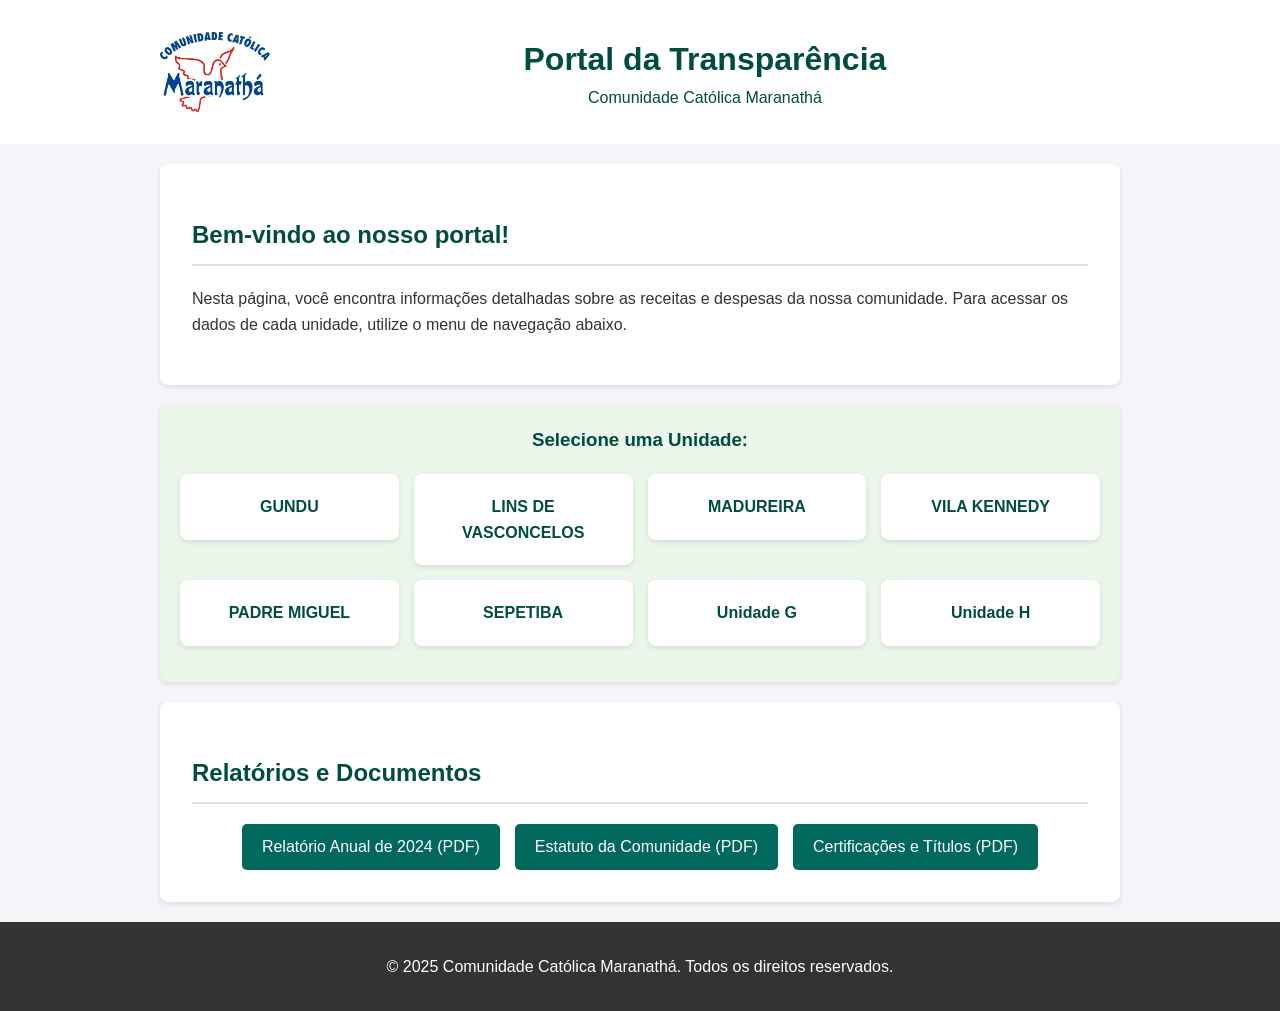
<file: index.html>
<!DOCTYPE html>
<html lang="pt-BR">
<head>
    <meta charset="UTF-8">
    <meta name="viewport" content="width=device-width, initial-scale=1.0">
    <title>Portal da Transparência - Comunidade Católica Maranathá</title>
    <link rel="stylesheet" href="style.css">
</head>
<body>

    <header>
        <div class="header-content container">
            <img src="./logo.png" alt="Logo da Comunidade Católica Maranathá" class="logo">
            <div class="header-text">
                <h1>Portal da Transparência</h1>
                <p>Comunidade Católica Maranathá</p>
            </div>
        </div>
    </header>

    <main class="container">
        
        <section class="intro-section">
            <h2>Bem-vindo ao nosso portal!</h2>
            <p>Nesta página, você encontra informações detalhadas sobre as receitas e despesas da nossa comunidade. Para acessar os dados de cada unidade, utilize o menu de navegação abaixo.</p>
        </section>

        <nav class="unit-nav">
            <h3>Selecione uma Unidade:</h3>
            <ul>
                <li><a href="unidade-a.html">GUNDU</a></li>
                <li><a href="unidade-b.html">LINS DE VASCONCELOS</a></li>
                <li><a href="unidade-c.html">MADUREIRA</a></li>
                <li><a href="unidade-d.html">VILA KENNEDY</a></li>
                <li><a href="unidade-e.html">PADRE MIGUEL</a></li>
                <li><a href="unidade-f.html">SEPETIBA</a></li>
                <li><a href="unidade-g.html">Unidade G</a></li>
                <li><a href="unidade-h.html">Unidade H</a></li>
            </ul>
        </nav>

        <section class="reports-section">
            <h2>Relatórios e Documentos</h2>
            <div class="report-links">
                <a href="#" class="button">Relatório Anual de 2024 (PDF)</a>
                <a href="#" class="button">Estatuto da Comunidade (PDF)</a>
                <a href="#" class="button">Certificações e Títulos (PDF)</a>
            </div>
        </section>
        
    </main>

    <footer>
        <div class="container">
            <p>&copy; 2025 Comunidade Católica Maranathá. Todos os direitos reservados.</p>
        </div>
    </footer>

</body>
</html>
</file>
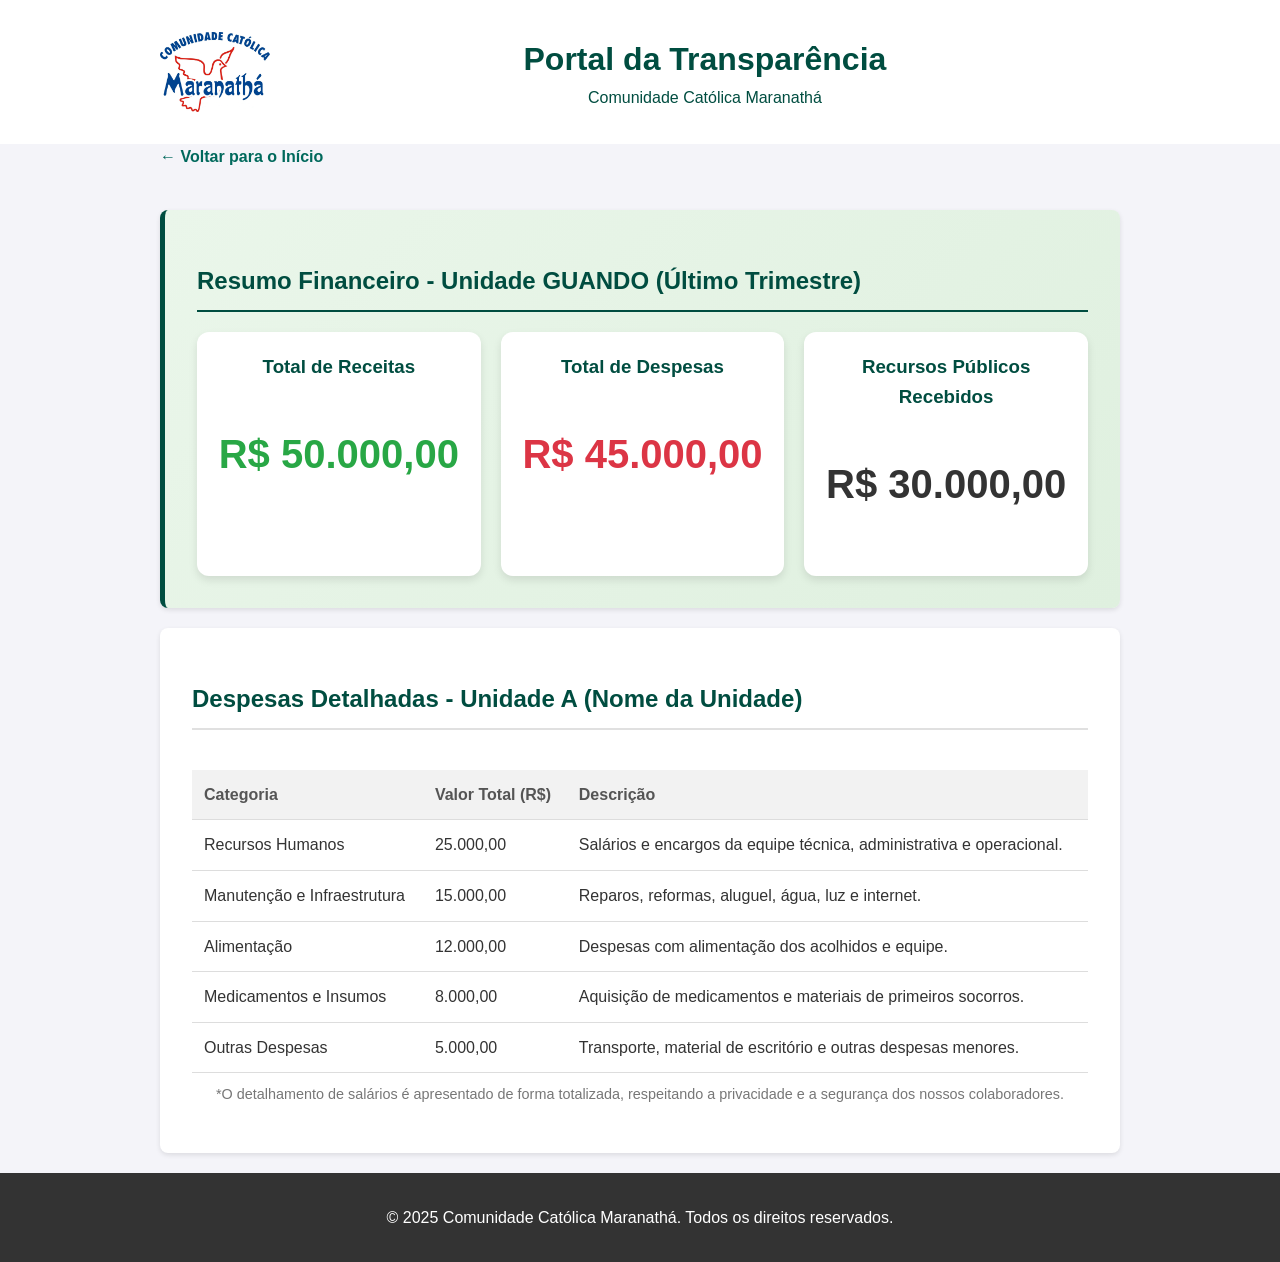
<file: unidade-a.html>
<!DOCTYPE html>
<html lang="pt-BR">
<head>
   
    <meta charset="UTF-8">
    <meta name="viewport" content="width=device-width, initial-scale=1.0">
    <title>Unidade GUANDU - Portal da Transparência</title>
    <link rel="stylesheet" href="style.css">
</head>
<body>

    <header>
        <div class="header-content container">
            <img src="./logo.png" alt="Logo da Comunidade Católica Maranathá" class="logo">
            <div class="header-text">
                <h1>Portal da Transparência</h1>
                <p>Comunidade Católica Maranathá</p>
            </div>
        </div>
    </header>

    <main class="container">
        
        <a href="index.html" class="back-link">&larr; Voltar para o Início</a>

        <section class="summary-section">
            <h2>Resumo Financeiro - Unidade GUANDO (Último Trimestre)</h2>
            <div class="summary-grid">
                <div class="summary-card">
                    <h3>Total de Receitas</h3>
                    <p class="value green-text">R$ 50.000,00</p>
                </div>
                <div class="summary-card">
                    <h3>Total de Despesas</h3>
                    <p class="value red-text">R$ 45.000,00</p>
                </div>
                <div class="summary-card">
                    <h3>Recursos Públicos Recebidos</h3>
                    <p class="value">R$ 30.000,00</p>
                </div>
            </div>
        </section>

        <section class="details-section">
            <h2>Despesas Detalhadas - Unidade A (Nome da Unidade)</h2>
            <div class="table-container">
                <table>
                    <thead>
                        <tr>
                            <th>Categoria</th>
                            <th>Valor Total (R$)</th>
                            <th>Descrição</th>
                        </tr>
                    </thead>
                    <tbody>
                        <tr>
                            <td>Recursos Humanos</td>
                            <td>25.000,00</td>
                            <td>Salários e encargos da equipe técnica, administrativa e operacional.</td>
                        </tr>
                        <tr>
                            <td>Manutenção e Infraestrutura</td>
                            <td>15.000,00</td>
                            <td>Reparos, reformas, aluguel, água, luz e internet.</td>
                        </tr>
                        <tr>
                            <td>Alimentação</td>
                            <td>12.000,00</td>
                            <td>Despesas com alimentação dos acolhidos e equipe.</td>
                        </tr>
                        <tr>
                            <td>Medicamentos e Insumos</td>
                            <td>8.000,00</td>
                            <td>Aquisição de medicamentos e materiais de primeiros socorros.</td>
                        </tr>
                        <tr>
                            <td>Outras Despesas</td>
                            <td>5.000,00</td>
                            <td>Transporte, material de escritório e outras despesas menores.</td>
                        </tr>
                    </tbody>
                </table>
            </div>
            <p class="note">*O detalhamento de salários é apresentado de forma totalizada, respeitando a privacidade e a segurança dos nossos colaboradores.</p>
        </section>

    </main>

    <footer>
        <div class="container">
            <p>&copy; 2025 Comunidade Católica Maranathá. Todos os direitos reservados.</p>
        </div>
    </footer>

</body>
</html>
</file>
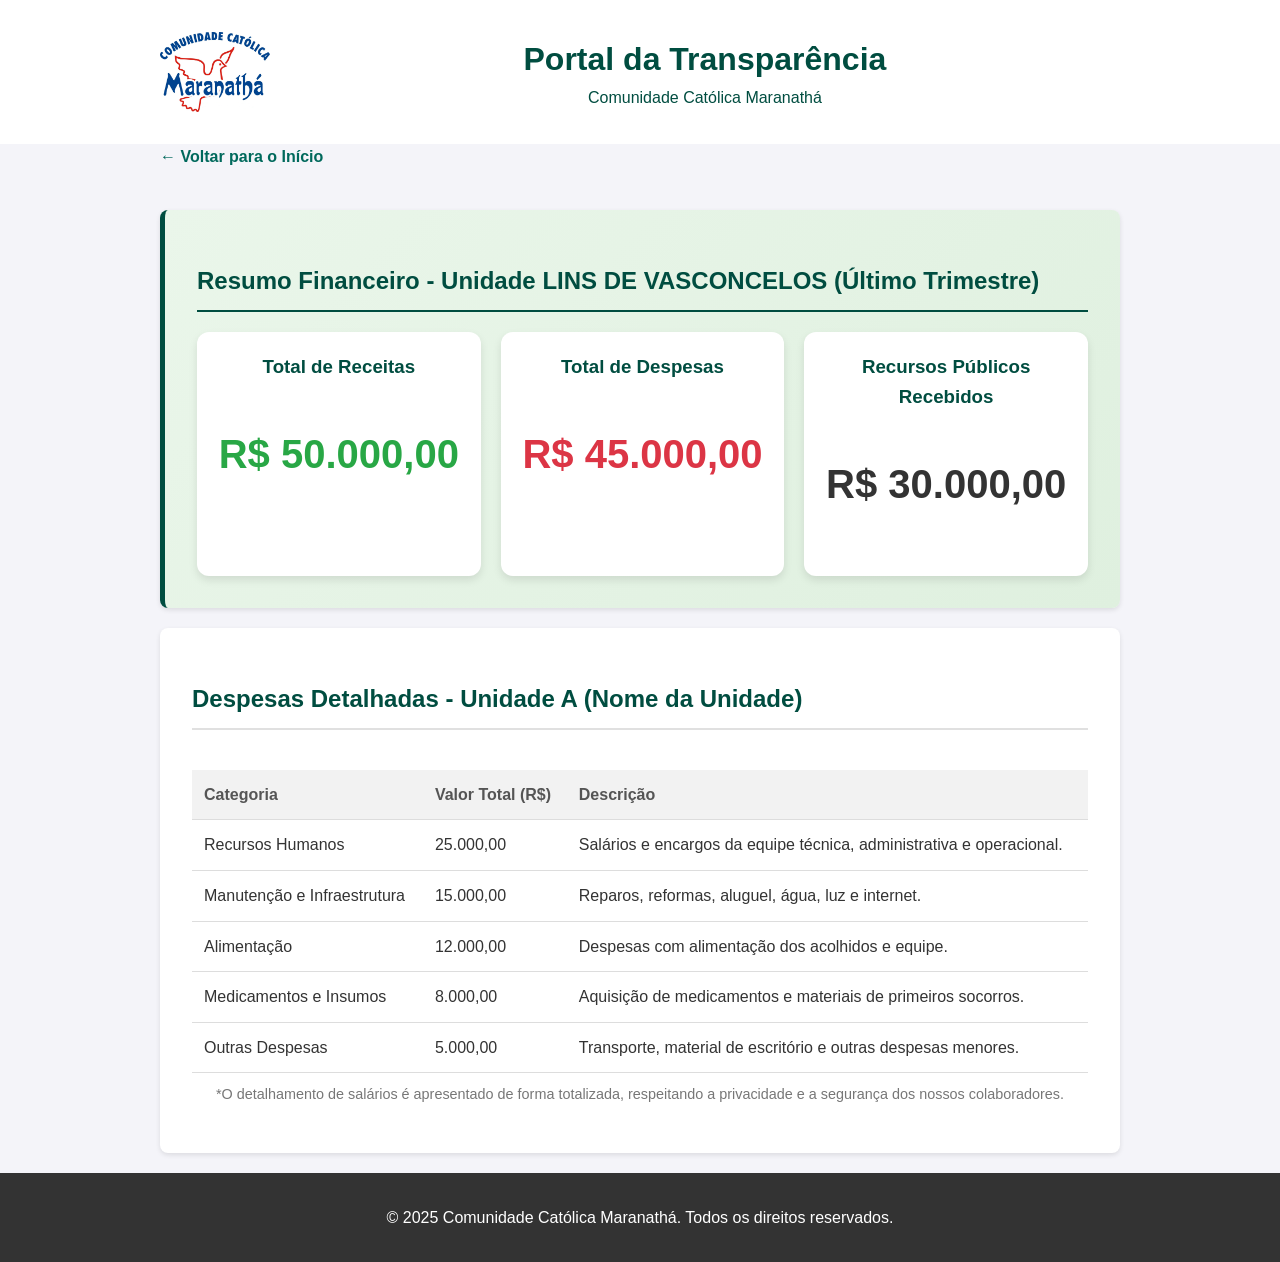
<file: unidade-b.html>
<!DOCTYPE html>
<html lang="pt-BR">
<head>
    <meta charset="UTF-8">
    <meta name="viewport" content="width=device-width, initial-scale=1.0">
    <title>Unidade LINS DE VASCONCELOS - Portal da Transparência</title>
    <link rel="stylesheet" href="style.css">
</head>
<body>

    <header>
        <div class="header-content container">
            <img src="./logo.png" alt="Logo da Comunidade Católica Maranathá" class="logo">
            <div class="header-text">
                <h1>Portal da Transparência</h1>
                <p>Comunidade Católica Maranathá</p>
            </div>
        </div>
    </header>

    <main class="container">
        
        <a href="index.html" class="back-link">&larr; Voltar para o Início</a>

        <section class="summary-section">
            <h2>Resumo Financeiro - Unidade LINS DE VASCONCELOS (Último Trimestre)</h2>
            <div class="summary-grid">
                <div class="summary-card">
                    <h3>Total de Receitas</h3>
                    <p class="value green-text">R$ 50.000,00</p>
                </div>
                <div class="summary-card">
                    <h3>Total de Despesas</h3>
                    <p class="value red-text">R$ 45.000,00</p>
                </div>
                <div class="summary-card">
                    <h3>Recursos Públicos Recebidos</h3>
                    <p class="value">R$ 30.000,00</p>
                </div>
            </div>
        </section>

        <section class="details-section">
            <h2>Despesas Detalhadas - Unidade A (Nome da Unidade)</h2>
            <div class="table-container">
                <table>
                    <thead>
                        <tr>
                            <th>Categoria</th>
                            <th>Valor Total (R$)</th>
                            <th>Descrição</th>
                        </tr>
                    </thead>
                    <tbody>
                        <tr>
                            <td>Recursos Humanos</td>
                            <td>25.000,00</td>
                            <td>Salários e encargos da equipe técnica, administrativa e operacional.</td>
                        </tr>
                        <tr>
                            <td>Manutenção e Infraestrutura</td>
                            <td>15.000,00</td>
                            <td>Reparos, reformas, aluguel, água, luz e internet.</td>
                        </tr>
                        <tr>
                            <td>Alimentação</td>
                            <td>12.000,00</td>
                            <td>Despesas com alimentação dos acolhidos e equipe.</td>
                        </tr>
                        <tr>
                            <td>Medicamentos e Insumos</td>
                            <td>8.000,00</td>
                            <td>Aquisição de medicamentos e materiais de primeiros socorros.</td>
                        </tr>
                        <tr>
                            <td>Outras Despesas</td>
                            <td>5.000,00</td>
                            <td>Transporte, material de escritório e outras despesas menores.</td>
                        </tr>
                    </tbody>
                </table>
            </div>
            <p class="note">*O detalhamento de salários é apresentado de forma totalizada, respeitando a privacidade e a segurança dos nossos colaboradores.</p>
        </section>

    </main>

    <footer>
        <div class="container">
            <p>&copy; 2025 Comunidade Católica Maranathá. Todos os direitos reservados.</p>
        </div>
    </footer>

</body>
</html>
</file>
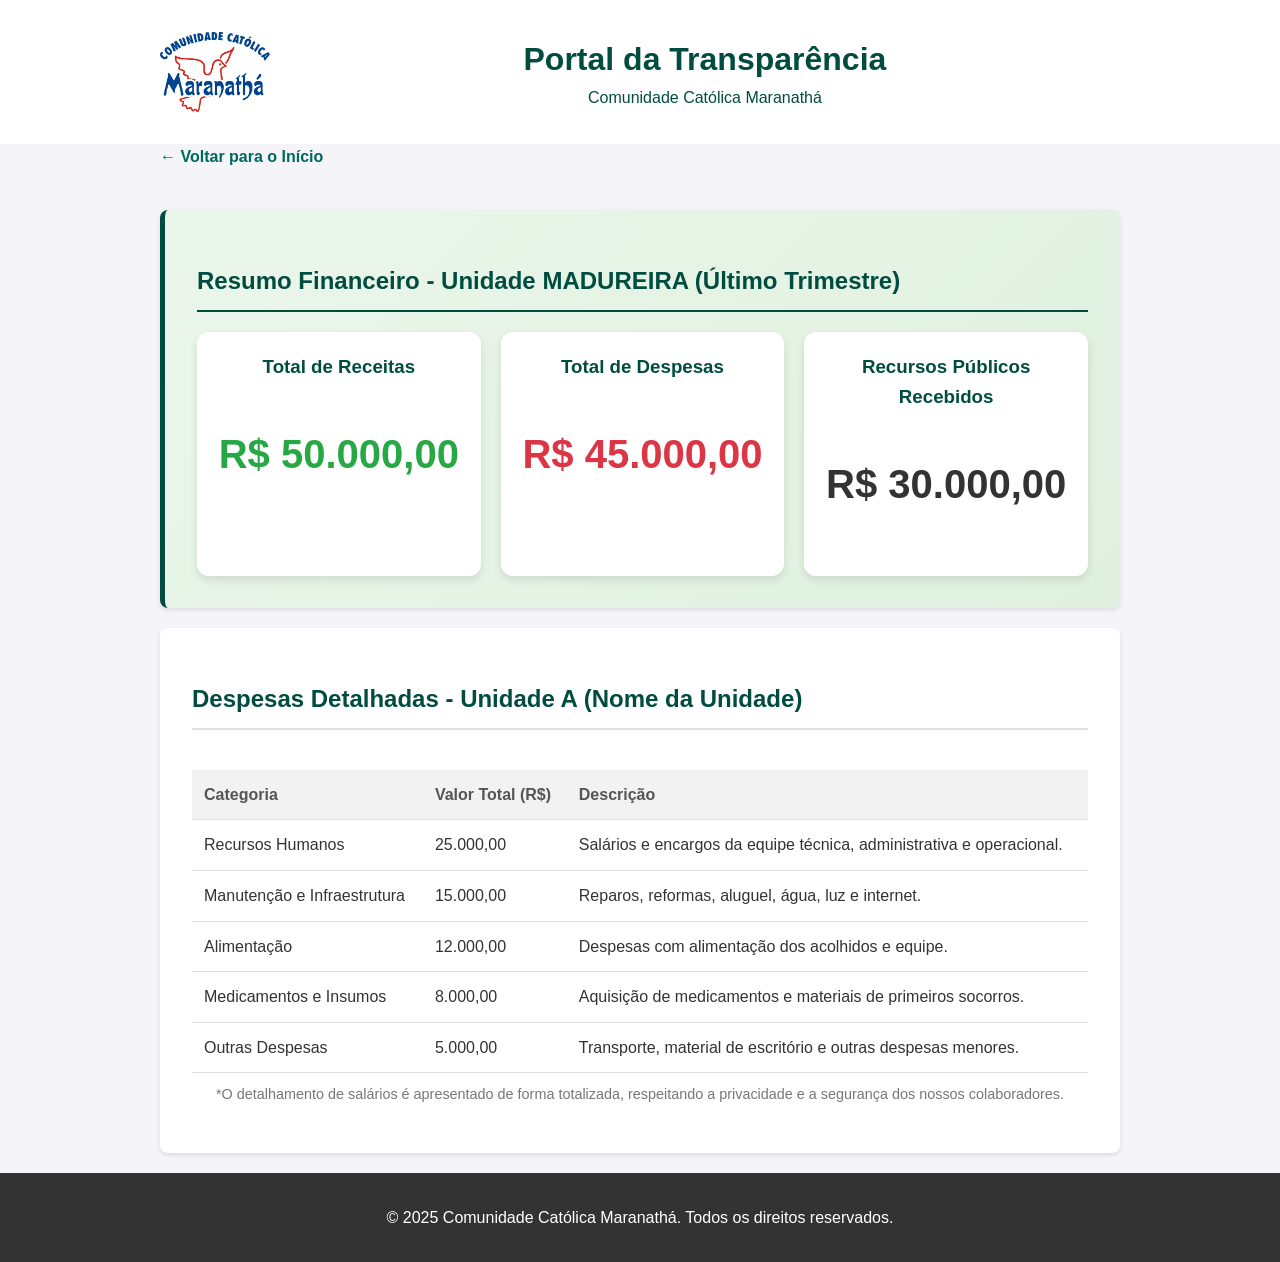
<file: unidade-c.html>
<!DOCTYPE html>
<html lang="pt-BR">
<head>
    <meta charset="UTF-8">
    <meta name="viewport" content="width=device-width, initial-scale=1.0">
    <title>Unidade MADUREIRA - Portal da Transparência</title>
    <link rel="stylesheet" href="style.css">
</head>
<body>

    <header>
        <div class="header-content container">
            <img src="./logo.png" alt="Logo da Comunidade Católica Maranathá" class="logo">
            <div class="header-text">
                <h1>Portal da Transparência</h1>
                <p>Comunidade Católica Maranathá</p>
            </div>
        </div>
    </header>

    <main class="container">
        
        <a href="index.html" class="back-link">&larr; Voltar para o Início</a>

        <section class="summary-section">
            <h2>Resumo Financeiro - Unidade MADUREIRA (Último Trimestre)</h2>
            <div class="summary-grid">
                <div class="summary-card">
                    <h3>Total de Receitas</h3>
                    <p class="value green-text">R$ 50.000,00</p>
                </div>
                <div class="summary-card">
                    <h3>Total de Despesas</h3>
                    <p class="value red-text">R$ 45.000,00</p>
                </div>
                <div class="summary-card">
                    <h3>Recursos Públicos Recebidos</h3>
                    <p class="value">R$ 30.000,00</p>
                </div>
            </div>
        </section>

        <section class="details-section">
            <h2>Despesas Detalhadas - Unidade A (Nome da Unidade)</h2>
            <div class="table-container">
                <table>
                    <thead>
                        <tr>
                            <th>Categoria</th>
                            <th>Valor Total (R$)</th>
                            <th>Descrição</th>
                        </tr>
                    </thead>
                    <tbody>
                        <tr>
                            <td>Recursos Humanos</td>
                            <td>25.000,00</td>
                            <td>Salários e encargos da equipe técnica, administrativa e operacional.</td>
                        </tr>
                        <tr>
                            <td>Manutenção e Infraestrutura</td>
                            <td>15.000,00</td>
                            <td>Reparos, reformas, aluguel, água, luz e internet.</td>
                        </tr>
                        <tr>
                            <td>Alimentação</td>
                            <td>12.000,00</td>
                            <td>Despesas com alimentação dos acolhidos e equipe.</td>
                        </tr>
                        <tr>
                            <td>Medicamentos e Insumos</td>
                            <td>8.000,00</td>
                            <td>Aquisição de medicamentos e materiais de primeiros socorros.</td>
                        </tr>
                        <tr>
                            <td>Outras Despesas</td>
                            <td>5.000,00</td>
                            <td>Transporte, material de escritório e outras despesas menores.</td>
                        </tr>
                    </tbody>
                </table>
            </div>
            <p class="note">*O detalhamento de salários é apresentado de forma totalizada, respeitando a privacidade e a segurança dos nossos colaboradores.</p>
        </section>

    </main>

    <footer>
        <div class="container">
            <p>&copy; 2025 Comunidade Católica Maranathá. Todos os direitos reservados.</p>
        </div>
    </footer>

</body>
</html>
</file>
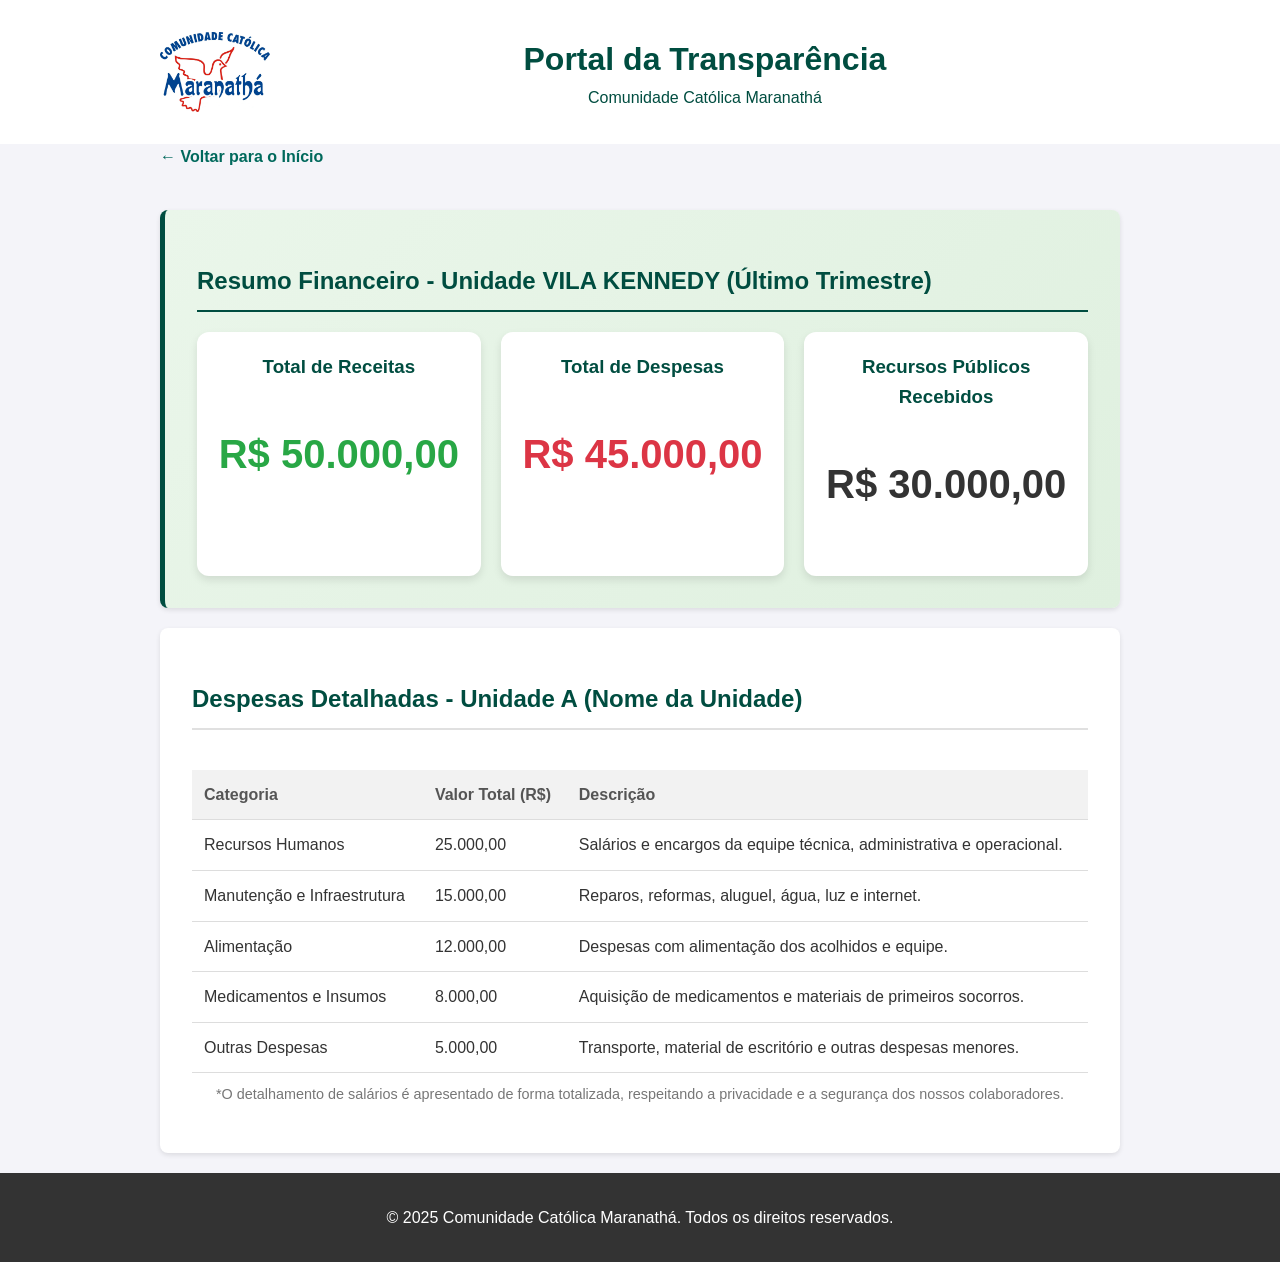
<file: unidade-d.html>
<!DOCTYPE html>
<html lang="pt-BR">
<head>
    <meta charset="UTF-8">
    <meta name="viewport" content="width=device-width, initial-scale=1.0">
    <title>Unidade VILA KENNEDY - Portal da Transparência</title>
    <link rel="stylesheet" href="style.css">
</head>
<body>

    <header>
        <div class="header-content container">
            <img src="./logo.png" alt="Logo da Comunidade Católica Maranathá" class="logo">
            <div class="header-text">
                <h1>Portal da Transparência</h1>
                <p>Comunidade Católica Maranathá</p>
            </div>
        </div>
    </header>

    <main class="container">
        
        <a href="index.html" class="back-link">&larr; Voltar para o Início</a>

        <section class="summary-section">
            <h2>Resumo Financeiro - Unidade VILA KENNEDY (Último Trimestre)</h2>
            <div class="summary-grid">
                <div class="summary-card">
                    <h3>Total de Receitas</h3>
                    <p class="value green-text">R$ 50.000,00</p>
                </div>
                <div class="summary-card">
                    <h3>Total de Despesas</h3>
                    <p class="value red-text">R$ 45.000,00</p>
                </div>
                <div class="summary-card">
                    <h3>Recursos Públicos Recebidos</h3>
                    <p class="value">R$ 30.000,00</p>
                </div>
            </div>
        </section>

        <section class="details-section">
            <h2>Despesas Detalhadas - Unidade A (Nome da Unidade)</h2>
            <div class="table-container">
                <table>
                    <thead>
                        <tr>
                            <th>Categoria</th>
                            <th>Valor Total (R$)</th>
                            <th>Descrição</th>
                        </tr>
                    </thead>
                    <tbody>
                        <tr>
                            <td>Recursos Humanos</td>
                            <td>25.000,00</td>
                            <td>Salários e encargos da equipe técnica, administrativa e operacional.</td>
                        </tr>
                        <tr>
                            <td>Manutenção e Infraestrutura</td>
                            <td>15.000,00</td>
                            <td>Reparos, reformas, aluguel, água, luz e internet.</td>
                        </tr>
                        <tr>
                            <td>Alimentação</td>
                            <td>12.000,00</td>
                            <td>Despesas com alimentação dos acolhidos e equipe.</td>
                        </tr>
                        <tr>
                            <td>Medicamentos e Insumos</td>
                            <td>8.000,00</td>
                            <td>Aquisição de medicamentos e materiais de primeiros socorros.</td>
                        </tr>
                        <tr>
                            <td>Outras Despesas</td>
                            <td>5.000,00</td>
                            <td>Transporte, material de escritório e outras despesas menores.</td>
                        </tr>
                    </tbody>
                </table>
            </div>
            <p class="note">*O detalhamento de salários é apresentado de forma totalizada, respeitando a privacidade e a segurança dos nossos colaboradores.</p>
        </section>

    </main>

    <footer>
        <div class="container">
            <p>&copy; 2025 Comunidade Católica Maranathá. Todos os direitos reservados.</p>
        </div>
    </footer>

</body>
</html>
</file>
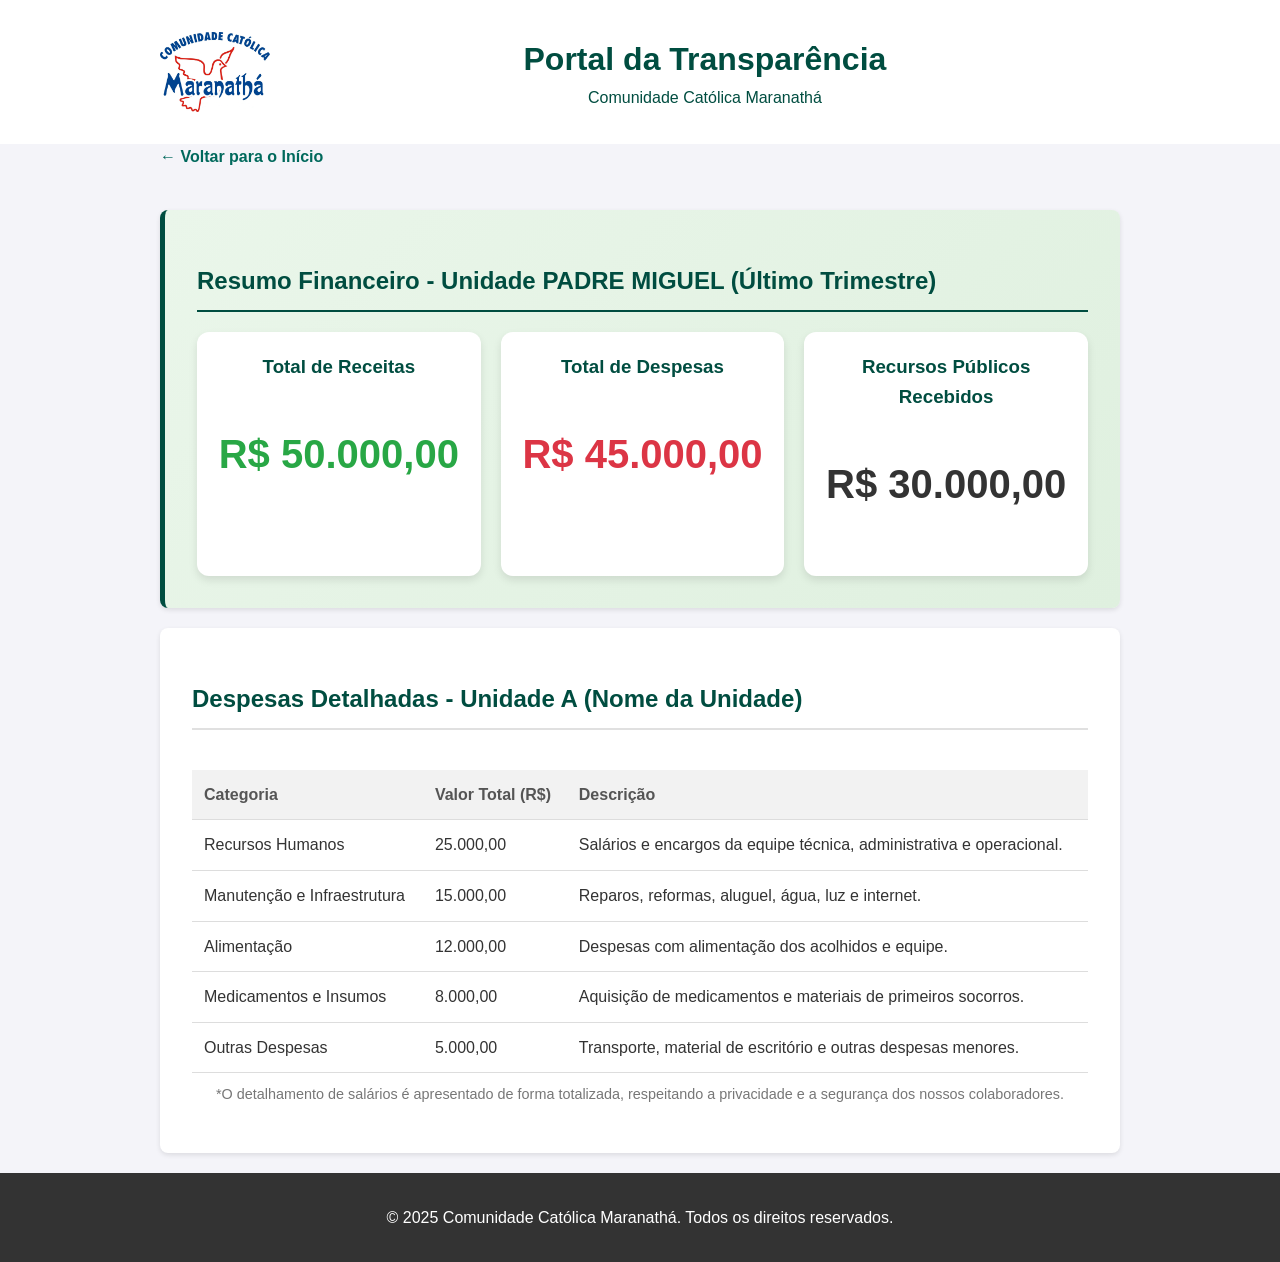
<file: unidade-e.html>
<!DOCTYPE html>
<html lang="pt-BR">
<head>
    <meta charset="UTF-8">
    <meta name="viewport" content="width=device-width, initial-scale=1.0">
    <title>Unidade PADRE MIGUEL - Portal da Transparência</title>
    <link rel="stylesheet" href="style.css">
</head>
<body>

    <header>
        <div class="header-content container">
            <img src="./logo.png" alt="Logo da Comunidade Católica Maranathá" class="logo">
            <div class="header-text">
                <h1>Portal da Transparência</h1>
                <p>Comunidade Católica Maranathá</p>
            </div>
        </div>
    </header>

    <main class="container">
        
        <a href="index.html" class="back-link">&larr; Voltar para o Início</a>

        <section class="summary-section">
            <h2>Resumo Financeiro - Unidade PADRE MIGUEL (Último Trimestre)</h2>
            <div class="summary-grid">
                <div class="summary-card">
                    <h3>Total de Receitas</h3>
                    <p class="value green-text">R$ 50.000,00</p>
                </div>
                <div class="summary-card">
                    <h3>Total de Despesas</h3>
                    <p class="value red-text">R$ 45.000,00</p>
                </div>
                <div class="summary-card">
                    <h3>Recursos Públicos Recebidos</h3>
                    <p class="value">R$ 30.000,00</p>
                </div>
            </div>
        </section>

        <section class="details-section">
            <h2>Despesas Detalhadas - Unidade A (Nome da Unidade)</h2>
            <div class="table-container">
                <table>
                    <thead>
                        <tr>
                            <th>Categoria</th>
                            <th>Valor Total (R$)</th>
                            <th>Descrição</th>
                        </tr>
                    </thead>
                    <tbody>
                        <tr>
                            <td>Recursos Humanos</td>
                            <td>25.000,00</td>
                            <td>Salários e encargos da equipe técnica, administrativa e operacional.</td>
                        </tr>
                        <tr>
                            <td>Manutenção e Infraestrutura</td>
                            <td>15.000,00</td>
                            <td>Reparos, reformas, aluguel, água, luz e internet.</td>
                        </tr>
                        <tr>
                            <td>Alimentação</td>
                            <td>12.000,00</td>
                            <td>Despesas com alimentação dos acolhidos e equipe.</td>
                        </tr>
                        <tr>
                            <td>Medicamentos e Insumos</td>
                            <td>8.000,00</td>
                            <td>Aquisição de medicamentos e materiais de primeiros socorros.</td>
                        </tr>
                        <tr>
                            <td>Outras Despesas</td>
                            <td>5.000,00</td>
                            <td>Transporte, material de escritório e outras despesas menores.</td>
                        </tr>
                    </tbody>
                </table>
            </div>
            <p class="note">*O detalhamento de salários é apresentado de forma totalizada, respeitando a privacidade e a segurança dos nossos colaboradores.</p>
        </section>

    </main>

    <footer>
        <div class="container">
            <p>&copy; 2025 Comunidade Católica Maranathá. Todos os direitos reservados.</p>
        </div>
    </footer>

</body>
</html>
</file>
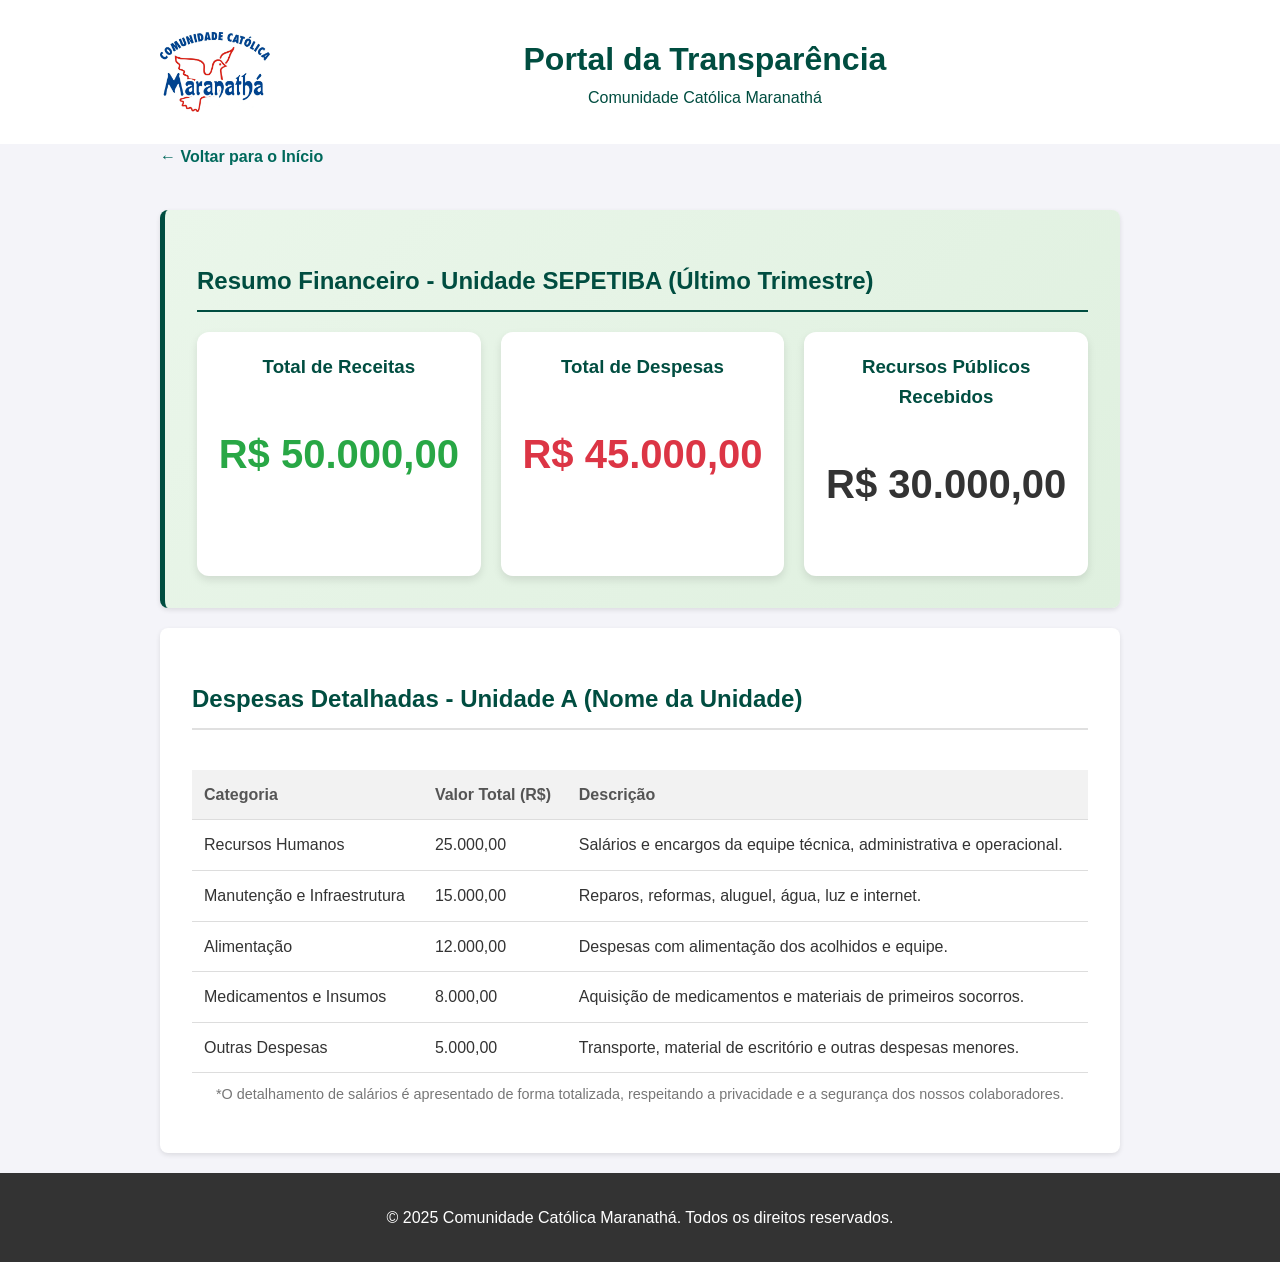
<file: unidade-f.html>
<!DOCTYPE html>
<html lang="pt-BR">
<head>
    <meta charset="UTF-8">
    <meta name="viewport" content="width=device-width, initial-scale=1.0">
    <title>Unidade SEPETIBA - Portal da Transparência</title>
    <link rel="stylesheet" href="style.css">
</head>
<body>

    <header>
        <div class="header-content container">
            <img src="./logo.png" alt="Logo da Comunidade Católica Maranathá" class="logo">
            <div class="header-text">
                <h1>Portal da Transparência</h1>
                <p>Comunidade Católica Maranathá</p>
            </div>
        </div>
    </header>

    <main class="container">
        
        <a href="index.html" class="back-link">&larr; Voltar para o Início</a>

        <section class="summary-section">
            <h2>Resumo Financeiro - Unidade SEPETIBA (Último Trimestre)</h2>
            <div class="summary-grid">
                <div class="summary-card">
                    <h3>Total de Receitas</h3>
                    <p class="value green-text">R$ 50.000,00</p>
                </div>
                <div class="summary-card">
                    <h3>Total de Despesas</h3>
                    <p class="value red-text">R$ 45.000,00</p>
                </div>
                <div class="summary-card">
                    <h3>Recursos Públicos Recebidos</h3>
                    <p class="value">R$ 30.000,00</p>
                </div>
            </div>
        </section>

        <section class="details-section">
            <h2>Despesas Detalhadas - Unidade A (Nome da Unidade)</h2>
            <div class="table-container">
                <table>
                    <thead>
                        <tr>
                            <th>Categoria</th>
                            <th>Valor Total (R$)</th>
                            <th>Descrição</th>
                        </tr>
                    </thead>
                    <tbody>
                        <tr>
                            <td>Recursos Humanos</td>
                            <td>25.000,00</td>
                            <td>Salários e encargos da equipe técnica, administrativa e operacional.</td>
                        </tr>
                        <tr>
                            <td>Manutenção e Infraestrutura</td>
                            <td>15.000,00</td>
                            <td>Reparos, reformas, aluguel, água, luz e internet.</td>
                        </tr>
                        <tr>
                            <td>Alimentação</td>
                            <td>12.000,00</td>
                            <td>Despesas com alimentação dos acolhidos e equipe.</td>
                        </tr>
                        <tr>
                            <td>Medicamentos e Insumos</td>
                            <td>8.000,00</td>
                            <td>Aquisição de medicamentos e materiais de primeiros socorros.</td>
                        </tr>
                        <tr>
                            <td>Outras Despesas</td>
                            <td>5.000,00</td>
                            <td>Transporte, material de escritório e outras despesas menores.</td>
                        </tr>
                    </tbody>
                </table>
            </div>
            <p class="note">*O detalhamento de salários é apresentado de forma totalizada, respeitando a privacidade e a segurança dos nossos colaboradores.</p>
        </section>

    </main>

    <footer>
        <div class="container">
            <p>&copy; 2025 Comunidade Católica Maranathá. Todos os direitos reservados.</p>
        </div>
    </footer>

</body>
</html>
</file>
<file: style.css>
/* Estilos Globais */
body {
    font-family: Arial, sans-serif;
    line-height: 1.6;
    margin: 0;
    padding: 0;
    background-color: #f4f4f9;
    color: #333;
}

.container {
    max-width: 960px;
    margin: auto;
    padding: 0 20px;
}

/* Header */
header {
    background-color: #ffffff;
    padding: 2rem 0;
    text-align: center;
}

/* Estilos para o Cabeçalho com a Logo */
.header-content {
    display: flex;
    align-items: center;
    justify-content: flex-start;
    padding: 0 20px;
    text-align: left;
}

.header-content .header-text {
    text-align: center;
    flex-grow: 1;
}

.header-content .header-text h1,
.header-content .header-text p {
    margin: 0;
    color: #004d40;
}

.logo {
    height: 80px;
    margin-right: 20px;
}

/* Centraliza o conteúdo principal para telas menores */
@media (max-width: 768px) {
    .header-content {
        flex-direction: column;
        align-items: center;
        text-align: center;
    }
    .logo {
        margin-right: 0;
        margin-bottom: 10px;
    }
}

/* Seções */
section {
    background: #fff;
    padding: 2rem;
    margin: 20px 0;
    border-radius: 8px;
    box-shadow: 0 2px 5px rgba(0,0,0,0.1);
}

h2 {
    color: #004d40;
    border-bottom: 2px solid #e0e0e0;
    padding-bottom: 10px;
}

/* NOVO ESTILO PARA O MENU DE UNIDADES */
.unit-nav {
    margin: 20px 0;
    padding: 20px;
    background-color: #eaf6ea;
    border-radius: 8px;
    box-shadow: 0 2px 5px rgba(0,0,0,0.1);
}

.unit-nav h3 {
    margin-top: 0;
    color: #004d40;
    text-align: center;
}

.unit-nav ul {
    list-style: none;
    padding: 0;
    display: grid;
    grid-template-columns: repeat(auto-fit, minmax(200px, 1fr));
    gap: 15px;
}

.unit-nav a {
    display: block;
    text-decoration: none;
    background-color: #ffffff;
    color: #004d40;
    font-weight: bold;
    text-align: center;
    padding: 20px;
    border-radius: 8px;
    box-shadow: 0 2px 5px rgba(0,0,0,0.1);
    transition: transform 0.3s ease, box-shadow 0.3s ease;
}

.unit-nav a:hover {
    transform: translateY(-5px);
    box-shadow: 0 4px 10px rgba(0,0,0,0.2);
}

/* NOVO ESTILO PARA O QUADRO INFORMATIVO (summary-grid) */
.summary-section {
    background: linear-gradient(135deg, #eaf6ea, #dff0df);
    border-left: 5px solid #004d40;
}

.summary-section h2 {
    color: #004d40;
    border-bottom: 2px solid #004d40;
}

.summary-grid {
    display: grid;
    grid-template-columns: repeat(auto-fit, minmax(200px, 1fr));
    gap: 20px;
}

.summary-card {
    background: #fff;
    padding: 20px;
    border-radius: 12px;
    text-align: center;
    box-shadow: 0 4px 8px rgba(0,0,0,0.1);
    transition: transform 0.3s ease, box-shadow 0.3s ease;
}

.summary-card:hover {
    transform: translateY(-5px);
    box-shadow: 0 6px 12px rgba(0,0,0,0.2);
}

.summary-card h3 {
    margin: 0 0 10px 0;
    color: #004d40;
}

.summary-card .value {
    font-size: 2.5rem;
    font-weight: bold;
}

.green-text { color: #28a745; }
.red-text { color: #dc3545; }

/* Tabela de Despesas */
.table-container {
    overflow-x: auto;
}

table {
    width: 100%;
    border-collapse: collapse;
    margin-top: 20px;
}

table th, table td {
    text-align: left;
    padding: 12px;
    border-bottom: 1px solid #ddd;
}

table th {
    background-color: #f2f2f2;
    color: #555;
}

.note {
    font-size: 0.9em;
    color: #777;
    margin-top: 10px;
    text-align: center;
}

/* Botões (Links) */
.report-links {
    display: flex;
    flex-wrap: wrap;
    gap: 15px;
    justify-content: center;
}

.button {
    display: inline-block;
    background-color: #00695c;
    color: #fff;
    padding: 10px 20px;
    text-decoration: none;
    border-radius: 5px;
    transition: background-color 0.3s ease;
}

.button:hover {
    background-color: #004d40;
}

/* Footer */
footer {
    text-align: center;
    padding: 1rem 0;
    background-color: #333;
    color: #fff;
    margin-top: 20px;
}

/* Estilo para o link de voltar */
.back-link {
    display: inline-block;
    margin-bottom: 20px;
    color: #00695c;
    text-decoration: none;
    font-weight: bold;
}

.back-link:hover {
    text-decoration: underline;
}
</file>
